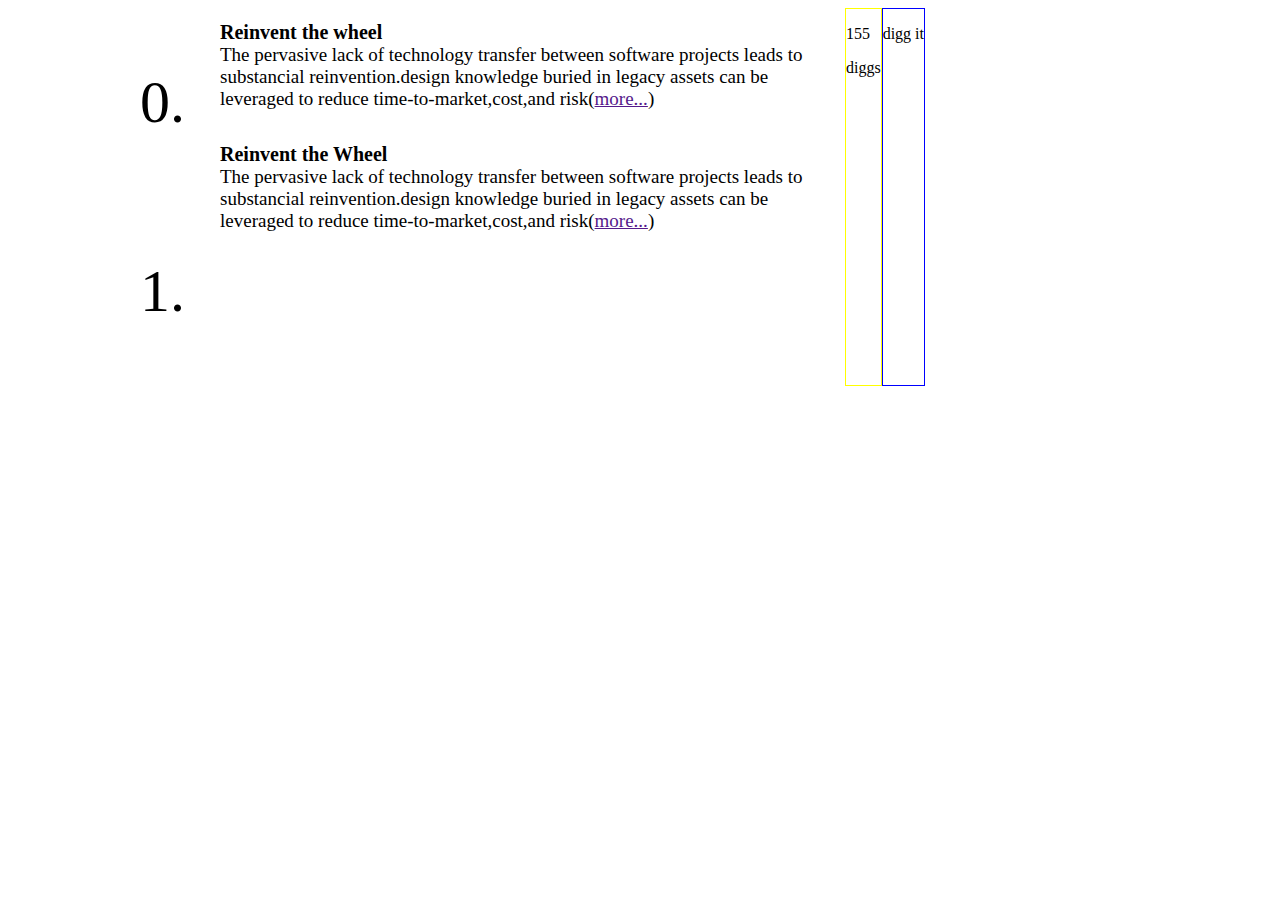
<file: 10.custom-numeric-counters.jpg/numeric.html>
<!DOCTYPE html>
<html lang="en">
<head>
	<link rel="stylesheet" href="assets/numeric.css">
	<meta charset="UTF-8">
	<title>numeric</title>
</head>
<body>
	<div class="main">

	<div class="partie_1">
		<div class="numero"><p>0.</p></div>
		<div class="numero"><p>1.</p></div>
	</div>
	<div class="partie_2">
		<div class="article">
			<h1>Reinvent the wheel</h1>
			<p>The pervasive lack of technology transfer between software projects leads to substancial reinvention.design knowledge buried in legacy assets can be leveraged to reduce time-to-market,cost,and risk(<a href="">more...</a>)</p>
		</div>
		<div class="article">
			<h1>Reinvent the Wheel</h1>
			<p>The pervasive lack of technology transfer between software projects leads to substancial reinvention.design knowledge buried in legacy assets can be leveraged to reduce time-to-market,cost,and risk(<a href="">more...</a>)</p>
		</div>
	</div>
	<div class="partie_3">
		<div class="digs"><p>155</p><p>diggs</p></div>
		<div class="digg_it"><p>digg it</p></div>
	</div>

</div>
	
</body>
</html>
</file>
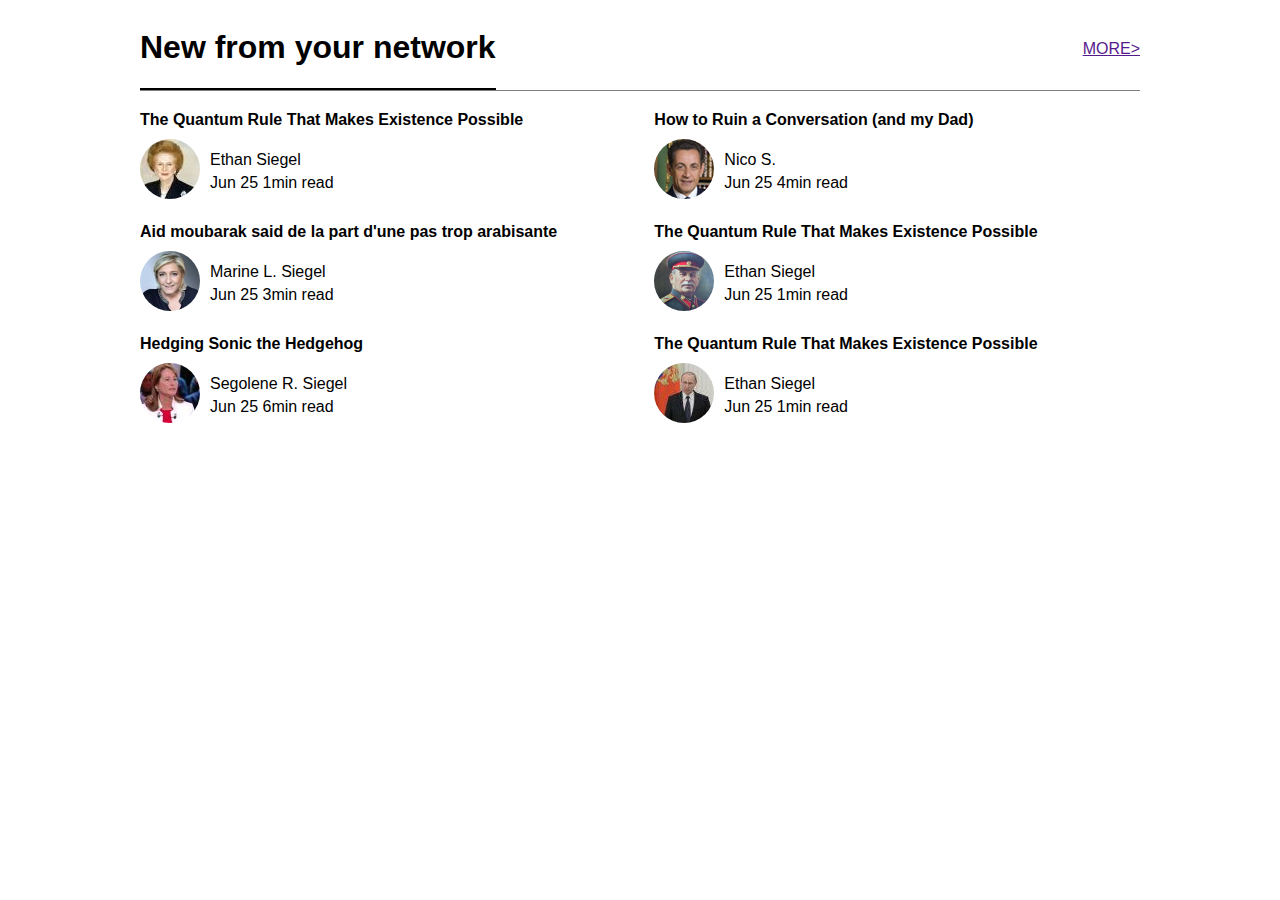
<file: 8.zone-related-links.png/related.html>
<!DOCTYPE html>
<html lang="en">
<head>
	<link href="https://fonts.googleapis.com/css?family=Bree+Serif" rel="stylesheet">
	<link rel="stylesheet" href="assets/related.css">
	<meta charset="UTF-8">
	<title>related</title>
</head>
<body>
<div class="master">
	<div class="header">
		<div><h1>New from your network</h1></div>
		<div><a href="">MORE></a></div>
	</div>
	<div class="content">
		<div class="article">
			<div class="politique">
				<div class="titre_pol">
					The Quantum Rule That Makes Existence Possible
				</div>
				<div class="img_pol"><img src="marguerite.jpeg" alt=""></div>
				<div class="info_pol"><p>Ethan Siegel</p><p>Jun 25 1min read</p></div>
			</div>
			<div class="politique"><div class="titre_pol">
					Aid moubarak said de la part d'une pas trop arabisante
				</div>
				<div class="img_pol"><img src="marine.jpg" alt=""></div>
				<div class="info_pol"><p>Marine L. Siegel</p><p>Jun 25 3min read</p></div></div>
			<div class="politique"><div class="titre_pol">
					Hedging Sonic the Hedgehog
				</div>
				<div class="img_pol"><img src="sego.jpg" alt=""></div>
				<div class="info_pol"><p>Segolene R. Siegel</p><p>Jun 25 6min read</p></div></div>
		</div>
		<div class="article">
			<div class="politique"><div class="titre_pol">
					How to Ruin a Conversation (and my Dad)
				</div>
				<div class="img_pol"><img src="nico.jpg" alt=""></div>
				<div class="info_pol"><p>Nico S.</p><p>Jun 25 4min read</p></div></div>
			<div class="politique"><div class="titre_pol">
					The Quantum Rule That Makes Existence Possible
				</div>
				<div class="img_pol"><img src="staline.png" alt=""></div>
				<div class="info_pol"><p>Ethan Siegel</p><p>Jun 25 1min read</p></div></div>
			<div class="politique"><div class="titre_pol">
					The Quantum Rule That Makes Existence Possible
				</div>
				<div class="img_pol"><img src="vlad.jpeg" alt=""></div>
				<div class="info_pol"><p>Ethan Siegel</p><p>Jun 25 1min read</p></div></div>
		</div>
	</div>
</div>

	
</body>
</html>
</file>
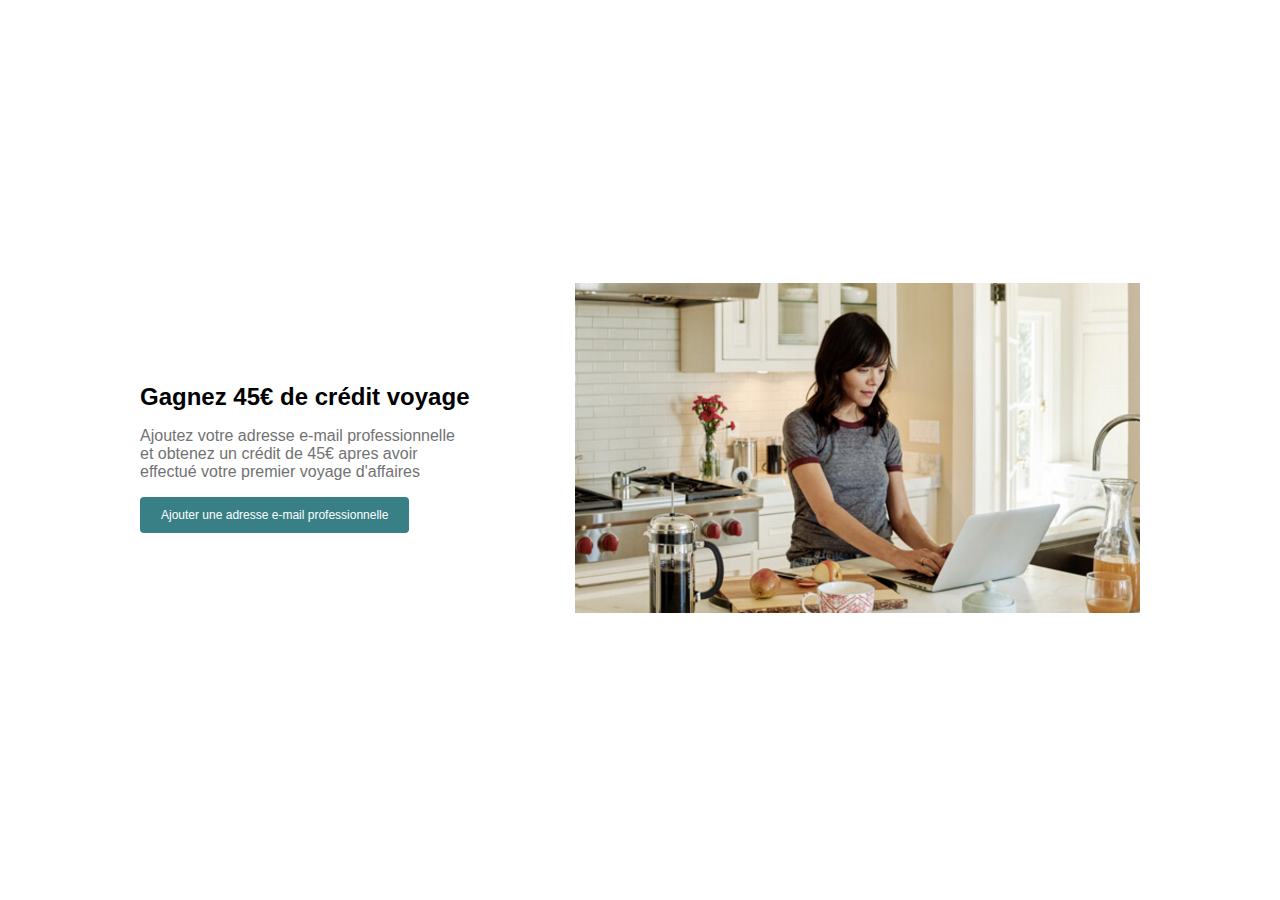
<file: 9.zone-story-img+text.png/story.html>
<!DOCTYPE html>
<html lang="en">
<head>
	<link rel="stylesheet" href="assets/story.css">
	<meta charset="UTF-8">
	<title>story</title>
</head>
<body>
<div class="main">
	
		<div class="article">
			
			<div class="titre">
				<h1>Gagnez 45€ de crédit voyage</h1>
			</div>
			<div class="content">
				<p>Ajoutez votre adresse e-mail professionnelle et obtenez un crédit de 45€ apres avoir effectué votre premier voyage d'affaires</p>
			</div>
			<div class="bouton">
				<button>Ajouter une adresse e-mail professionnelle</button>
			</div>
			
		
		</div>
		
		<div class="img">
			<img src="meuf.png" alt="">
		</div>
</div>
	
</body>
</html>
</file>
<file: 10.custom-numeric-counters.jpg/assets/numeric.css>
.main {
  display: flex;
  width: 1000px;
  margin: auto; }

.numero {
  font-size: 60px; }

.article h1 {
  font-size: 20px;
  margin-bottom: 0; }

.article p {
  font-size: 19px;
  margin-top: 0; }

.partie_2 {
  display: flex;
  width: 625px;
  flex-direction: column;
  align-items: center; }

.partie_3 {
  display: flex;
  width: 100px; }

.partie_1 {
  display: flex;
  width: 80px;
  flex-direction: column;
  justify-content: center; }

.digs {
  border: 1px solid yellow; }

.digg_it {
  border: 1px solid blue; }

/*# sourceMappingURL=numeric.css.map */
</file>
<file: 8.zone-related-links.png/assets/related.css>
.master {
  display: flex;
  flex-direction: column;
  width: 1000px;
  margin: auto;
  font-family: helvetica, sans-serif; }

.header {
  display: flex;
  justify-content: space-between;
  align-items: center;
  border-bottom: 1px solid grey;
  margin-bottom: 20px; }

.header div:first-child {
  border-bottom: 2px solid black; }

.content {
  display: flex; }

.article {
  display: flex;
  flex-direction: column; }

.politique {
  display: flex;
  flex-wrap: wrap;
  margin-bottom: 20px; }

.politique p:first-child {
  margin-bottom: 5px;
  margin-top: 12px; }

.politique p:nth-child(2) {
  margin: 0; }

.titre_pol {
  width: 100%;
  font-weight: bold;
  margin-bottom: 10px; }

.img_pol {
  margin-right: 10px; }

img {
  border-radius: 30px; }

/*# sourceMappingURL=related.css.map */
</file>
<file: 9.zone-story-img+text.png/assets/story.css>
body {
  display: flex;
  align-content: center;
  height: 100vh;
  margin: 0; }

.main {
  display: flex;
  width: 1000px;
  margin: auto;
  align-items: center;
  font-family: arial,sans-serif; }

.article {
  display: flex;
  flex-direction: column; }

.content {
  padding-right: 120px; }

p {
  color: #727272;
  margin-top: 0; }

.titre {
  font-size: 12px; }

button {
  padding: 10px 20px 10px 20px;
  border-radius: 4px;
  color: white;
  background-color: #388086;
  border: 1px solid transparent;
  font-size: 12px; }

/*# sourceMappingURL=story.css.map */
</file>
